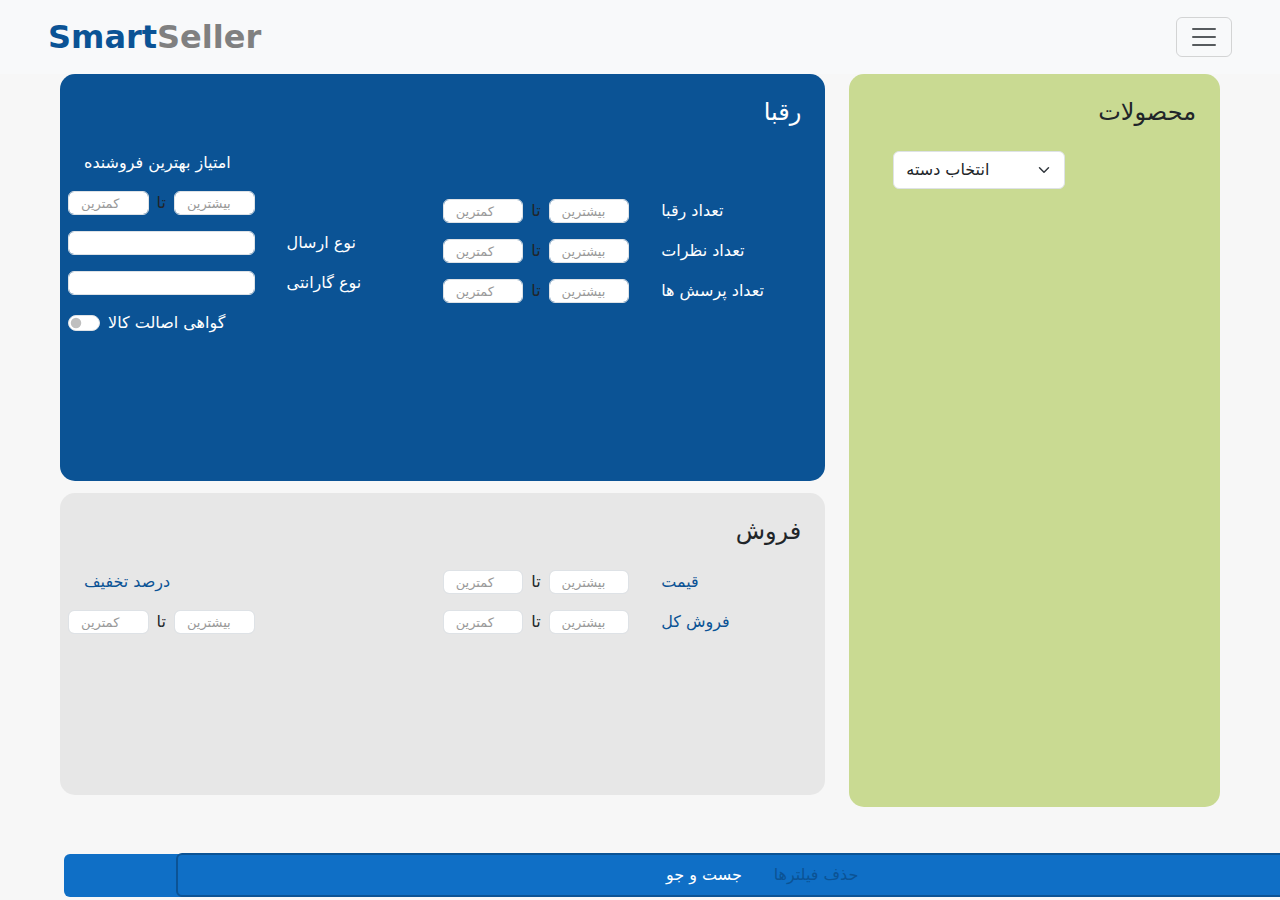
<file: SmartSeller_Website/nav.html>
<!DOCTYPE html>
<html lang="en">

<head>
    <meta charset="UTF-8">
    <meta name="viewport" content="width=device-width, initial-scale=1.0">
    <title>Filter Panel UI</title>
    <link href="https://cdn.jsdelivr.net/npm/bootstrap@5.3.0/dist/css/bootstrap.min.css" rel="stylesheet">
    <style>
        /* Full page height setup */
        body, html {
            height: 95vh; /* Adjusted to 90vh as per requirement */
            margin: 0;
            background-color: #F7F7F7; /* Background color between sections */
        }
        .navbar-collapse {  
            display: none !important;  
        }  
        .navbar-toggler {  
            display: block !important;  
        }  
        .navbar-brand span {
            color: #0B5395;
            font-size: 2rem;
            font-weight: bold;
        }
        .navbar-brand span.seller {
            color: gray;
        }
        
        /* Competitors section styles */
        #competitorsSection {
            background-color: #0B5395;
            height: calc((81vh - 2rem) * 3.5 / 6); /* Adjusted height with padding consideration */
            border-radius: 15px; /* Smooth and curved corners */
            padding: 0.5rem;
            margin-bottom: 0.8rem; /* Space between Competitors and Sales */
        }

        /* Sales section styles */
        #salesSection {
            background-color: #e7e7e7;
            height: calc((81vh - 2rem) * 2.6 / 6); /* Adjusted height with padding consideration */
            border-radius: 15px; /* Smooth and curved corners */
            padding: 0.5rem;
        }

        /* Product section styles */
        #productSection {
            background-color: #C9DA92;
            height: calc(85vh - 2rem); /* Full height with padding consideration */
            border-radius: 15px; /* Smooth and curved corners */
            padding: 0.5rem;
        }

        /* Min, Till, Max input section */
        .range-inputs {
            display: flex;
            align-items: center;
        }

        .range-inputs input {
            width: 3rem; /* Adjust width as needed */
            height: 1.5rem;
            margin-right: 0.5rem;
        }

        .range-inputs span {
            margin-right: 0.5rem;
        }

        /* Buttons styling */
        .btn-search {
            background-color: #0F6FC6;
            color: white;
            border: none;
            padding: 0.6rem 1.7rem;
            margin-right: 1rem;
            position: absolute;
            bottom: 0.2rem;
            left: 4rem;
        }

        .btn-clear {
            background-color: transparent;
            color: #0B5395;
            border: 2px solid #0B5395;
            padding: 0.5rem 0.6rem;
            position: absolute;
            bottom: 0.2rem;
            left: 11rem;
        }

        #productSection .container{
            height: 80%;
        }
        #productSection .container .cat-row{
            padding: 0 1.5rem;
        }
        #productCategory{
            width: 95%;
        }
        #productSection .container .cat-form{
            width: 100%;
            padding: 0 0 !important;
        }
        .cat-form .range-inputs .form-control{
            width: 100%;
        }
        .cat-form-title{
            font-size: 1rem;
            color: white;
        }
        .cat-form-title-sales{
            font-size: 1rem;
            color: #0B5395;
        }
        .custom-placeholder::placeholder {  
            font-size: 13px;  
            color: #999; 
        } 
        .no-arrows {  
        -moz-appearance: textfield;  
    }  

    .no-arrows::-webkit-inner-spin-button,  
    .no-arrows::-webkit-outer-spin-button {  
        -webkit-appearance: none;  
        margin: 0;  
    } 
    /* Show table after filtering */
    #productTable {
        margin-top: 2rem;
        display: none;
    }
    </style>
</head>

<body>
    <nav class="navbar navbar-expand-lg navbar-light bg-light">
        <div class="container-fluid px-5 py-0">    
             <a class="navbar-brand" href="#">
                <span>Smart</span><span class="seller">Seller</span> 
             </a>  
             <button class="navbar-toggler" type="button" data-bs-toggle="collapse" data-bs-target="#navbarNav" aria-controls="navbarNav" aria-expanded="false" aria-label="Toggle navigation">  
                 <span class="navbar-toggler-icon"></span>  
             </button>  
        </div>
    </nav>
    <div class="container-fluid">
        <div class="row px-5">
            <div class="col-md-8">
                <!-- Competitors section -->
                <div id="competitorsSection">
                    <h4 class="text-end p-3 text-white">رقبا</h4>
                    <!-- Content for Competitors section -->
                     <div class="row col-12 ">
                        <div class="col-6">
                            <div class="row">
                                <div class="col-8"><p class="cat-form-title px-3">امتیاز بهترین فروشنده</p></div>
                            </div>
                            <div class="row cat-form">
                                <div class="col-7 mb-3">
                                    <div class="range-inputs">
                                        <input type="number" class="form-control no-arrows custom-placeholder" id="bestSellerMin" placeholder="کمترین">
                                        <span>تا</span>
                                        <input type="number" class="form-control no-arrows custom-placeholder" id="bestSellerMax" placeholder="بیشترین">
                                    </div>
                                </div>
                                <div class="col-7">
                                    <div class="range-inputs">
                                        <input type="number" class="form-control" id="sellerType" placeholder="">
                                    </div>
                                </div>
                                <div class="col-5"><p class="cat-form-title">نوع ارسال</p></div>
                                <div class="col-7">
                                    <div class="range-inputs">
                                        <input type="number" class="form-control" id="deliveryType" placeholder="">
                                    </div>
                                </div>
                                <div class="col-5"><p class="cat-form-title">نوع گارانتی</p></div>
                                
                            </div>
                            <div class="form-check form-switch ">
                                <input class="form-check-input" type="checkbox" id="authenticity">
                                <label class="form-check-label text-white" for="authenticity">گواهی اصالت کالا</label>
                            </div>
                         </div>
                         <div class="col-6 mt-5">
                            <div class="row row-cols-2 cat-form">
                                <div class="col-7">
                                    <div class="range-inputs">
                                        <input type="number" class="form-control no-arrows custom-placeholder" id="competitorsMin" placeholder="کمترین">
                                        <span>تا</span>
                                        <input type="number" class="form-control no-arrows custom-placeholder" id="competitorsMax" placeholder="بیشترین">
                                    </div>
                                </div>
                                <div class="col-5"><p class="cat-form-title">تعداد  رقبا</p></div>
                                <div class="col-7">
                                    <div class="range-inputs">
                                        <input type="number" class="form-control no-arrows custom-placeholder" id="reviewsMin" placeholder="کمترین">
                                        <span>تا</span>
                                        <input type="number" class="form-control no-arrows custom-placeholder" id="reviewsMax" placeholder="بیشترین">
                                    </div>
                                </div>
                                <div class="col-5"><p class="cat-form-title">تعداد نظرات</p></div>
                                <div class="col-7">
                                    <div class="range-inputs">
                                        <input type="number" class="form-control no-arrows custom-placeholder" id="questionsMin" placeholder="کمترین">
                                        <span>تا</span>
                                        <input type="number" class="form-control no-arrows custom-placeholder" id="questionsMax" placeholder="بیشترین">
                                    </div>
                                </div>
                                <div class="col-5"><p class="cat-form-title">تعداد پرسش ها</p></div>
                            </div>
                         </div>
                     </div>
                     
                </div>

                <!-- Sales section -->
                <div id="salesSection">
                    <h4 class="text-end p-3">فروش</h4>
                    <div class="row col-12 ">
                        <div class="col-6">
                            <div class="row">
                                <div class="col-8"><p class="cat-form-title-sales px-3">درصد تخفیف</p></div>
                            </div>
                            <div class="row cat-form">
                                <div class="col-7 mb-3">
                                    <div class="range-inputs">
                                        <input type="number" class="form-control no-arrows custom-placeholder" id="discountMin" placeholder="کمترین">
                                        <span>تا</span>
                                        <input type="number" class="form-control no-arrows custom-placeholder" id="discountMax" placeholder="بیشترین">
                                    </div>
                                </div>
                            </div>
                        </div>
                        <div class="col-6">
                            <div class="row row-cols-2 cat-form">
                                <div class="col-7">
                                    <div class="range-inputs">
                                        <input type="number" class="form-control no-arrows custom-placeholder" id="priceMin" placeholder="کمترین">
                                        <span>تا</span>
                                        <input type="number" class="form-control no-arrows custom-placeholder" id="priceMax" placeholder="بیشترین">
                                    </div>
                                </div>
                                <div class="col-5"><p class="cat-form-title-sales">قیمت</p></div>
                                <div class="col-7">
                                    <div class="range-inputs">
                                        <input type="number" class="form-control no-arrows custom-placeholder" id="salesMin" placeholder="کمترین">
                                        <span>تا</span>
                                        <input type="number" class="form-control no-arrows custom-placeholder" id="salesMax" placeholder="بیشترین">
                                    </div>
                                </div>
                                <div class="col-5"><p class="cat-form-title-sales">فروش کل</p></div>
                            </div>
                        </div>
                    </div>
                </div>
            </div>

            <div class="col-md-4">
                <!-- Product section -->
                <div id="productSection">
                    <h4 class="text-end p-3">محصولات</h4>
                    <div class="container">
                        <div class="row justify-content-start cat-row">
                            <div class="col-8">
                                <select class="form-select no-arrows custom-placeholder" id="productCategory" placeholder="انتخاب">
                                    <option value="">انتخاب دسته</option>
                                    <option value="category1">دسته ۱</option>
                                    <option value="category2">دسته ۲</option>
                                    <option value="category3">دسته ۳</option>
                                </select>
                            </div>
                            <div class="col-4">
                                <label for="productCategory" class="form-label"></label>
                            </div>
                        </div>

                        <div class="row justify-content-center">
                            <button class="btn btn-search" onclick="applyFilters()">جست و جو</button>
                            <button class="btn btn-clear" onclick="clearFilters()">حذف فیلترها</button>
                        </div>
                    </div>
                </div>
                <!-- Table to display filtered data -->
                <table class="table table-bordered mt-5" id="productTable">
                    <thead>
                        <tr>
                            <th>نام محصول</th>
                            <th>دسته</th>
                            <th>قیمت</th>
                            <th>تخفیف</th>
                            <th>امتیاز بهترین فروشنده</th>
                            <th>رقبا</th>
                            <th>نظرات</th>
                            <th>پرسش‌ها</th>
                            <th>فروش</th>
                        </tr>
                    </thead>
                    <tbody id="productTableBody">
                        <!-- Rows will be added dynamically -->
                    </tbody>
                </table>
            </div>
        </div>
    </div>

    <!-- Optional: jQuery and Bootstrap JS -->
    <script src="https://code.jquery.com/jquery-3.6.0.min.js"></script>
    <script src="https://cdn.jsdelivr.net/npm/bootstrap@5.3.0/dist/js/bootstrap.bundle.min.js"></script>
    <script>
        // Mock data
        const products = [
            { name: 'محصول ۱', category: 'دسته ۱', price: 20000, discount: 10, bestSellerScore: 4.5, competitors: 5, reviews: 100, questions: 10, sales: 200 },
            { name: 'محصول ۲', category: 'دسته ۲', price: 50000, discount: 20, bestSellerScore: 4.8, competitors: 3, reviews: 150, questions: 15, sales: 500 },
            { name: 'محصول ۳', category: 'دسته ۱', price: 30000, discount: 15, bestSellerScore: 4.3, competitors: 4, reviews: 80, questions: 5, sales: 300 },
            { name: 'محصول ۴', category: 'دسته ۳', price: 40000, discount: 5, bestSellerScore: 4.0, competitors: 2, reviews: 60, questions: 8, sales: 150 },
            { name: 'محصول ۵', category: 'دسته ۲', price: 15000, discount: 25, bestSellerScore: 4.7, competitors: 6, reviews: 120, questions: 12, sales: 450 }
        ];

        // Function to apply filters
        function applyFilters() {
            const category = document.getElementById('productCategory').value;
            const priceMin = document.getElementById('priceMin').value;
            const priceMax = document.getElementById('priceMax').value;
            const discountMin = document.getElementById('discountMin').value;
            const discountMax = document.getElementById('discountMax').value;
            const bestSellerMin = document.getElementById('bestSellerMin').value;
            const bestSellerMax = document.getElementById('bestSellerMax').value;
            const competitorsMin = document.getElementById('competitorsMin').value;
            const competitorsMax = document.getElementById('competitorsMax').value;
            const reviewsMin = document.getElementById('reviewsMin').value;
            const reviewsMax = document.getElementById('reviewsMax').value;
            const questionsMin = document.getElementById('questionsMin').value;
            const questionsMax = document.getElementById('questionsMax').value;
            const salesMin = document.getElementById('salesMin').value;
            const salesMax = document.getElementById('salesMax').value;

            // Filter the products based on the inputs
            const filteredProducts = products.filter(product => {
                return (!category || product.category === category) &&
                       (!priceMin || product.price >= priceMin) &&
                       (!priceMax || product.price <= priceMax) &&
                       (!discountMin || product.discount >= discountMin) &&
                       (!discountMax || product.discount <= discountMax) &&
                       (!bestSellerMin || product.bestSellerScore >= bestSellerMin) &&
                       (!bestSellerMax || product.bestSellerScore <= bestSellerMax) &&
                       (!competitorsMin || product.competitors >= competitorsMin) &&
                       (!competitorsMax || product.competitors <= competitorsMax) &&
                       (!reviewsMin || product.reviews >= reviewsMin) &&
                       (!reviewsMax || product.reviews <= reviewsMax) &&
                       (!questionsMin || product.questions >= questionsMin) &&
                       (!questionsMax || product.questions <= questionsMax) &&
                       (!salesMin || product.sales >= salesMin) &&
                       (!salesMax || product.sales <= salesMax);
            });

            // Display the filtered products in the table
            const tableBody = document.getElementById('productTableBody');
            tableBody.innerHTML = ''; // Clear previous results

            filteredProducts.forEach(product => {
                const row = `<tr>
                    <td>${product.name}</td>
                    <td>${product.category}</td>
                    <td>${product.price}</td>
                    <td>${product.discount}%</td>
                    <td>${product.bestSellerScore}</td>
                    <td>${product.competitors}</td>
                    <td>${product.reviews}</td>
                    <td>${product.questions}</td>
                    <td>${product.sales}</td>
                </tr>`;
                tableBody.innerHTML += row;
            });

            // Show the table if there are results
            document.getElementById('productTable').style.display = filteredProducts.length ? 'table' : 'none';
        }

        // Function to clear filters
        function clearFilters() {
            document.getElementById('productCategory').value = '';
            document.getElementById('priceMin').value = '';
            document.getElementById('priceMax').value = '';
            document.getElementById('discountMin').value = '';
            document.getElementById('discountMax').value = '';
            document.getElementById('bestSellerMin').value = '';
            document.getElementById('bestSellerMax').value = '';
            document.getElementById('competitorsMin').value = '';
            document.getElementById('competitorsMax').value = '';
            document.getElementById('reviewsMin').value = '';
            document.getElementById('reviewsMax').value = '';
            document.getElementById('questionsMin').value = '';
            document.getElementById('questionsMax').value = '';
            document.getElementById('salesMin').value = '';
            document.getElementById('salesMax').value = '';

            // Clear table results
            document.getElementById('productTableBody').innerHTML = '';
            document.getElementById('productTable').style.display = 'none';
        }
    </script>
</body>
</html>
</file>
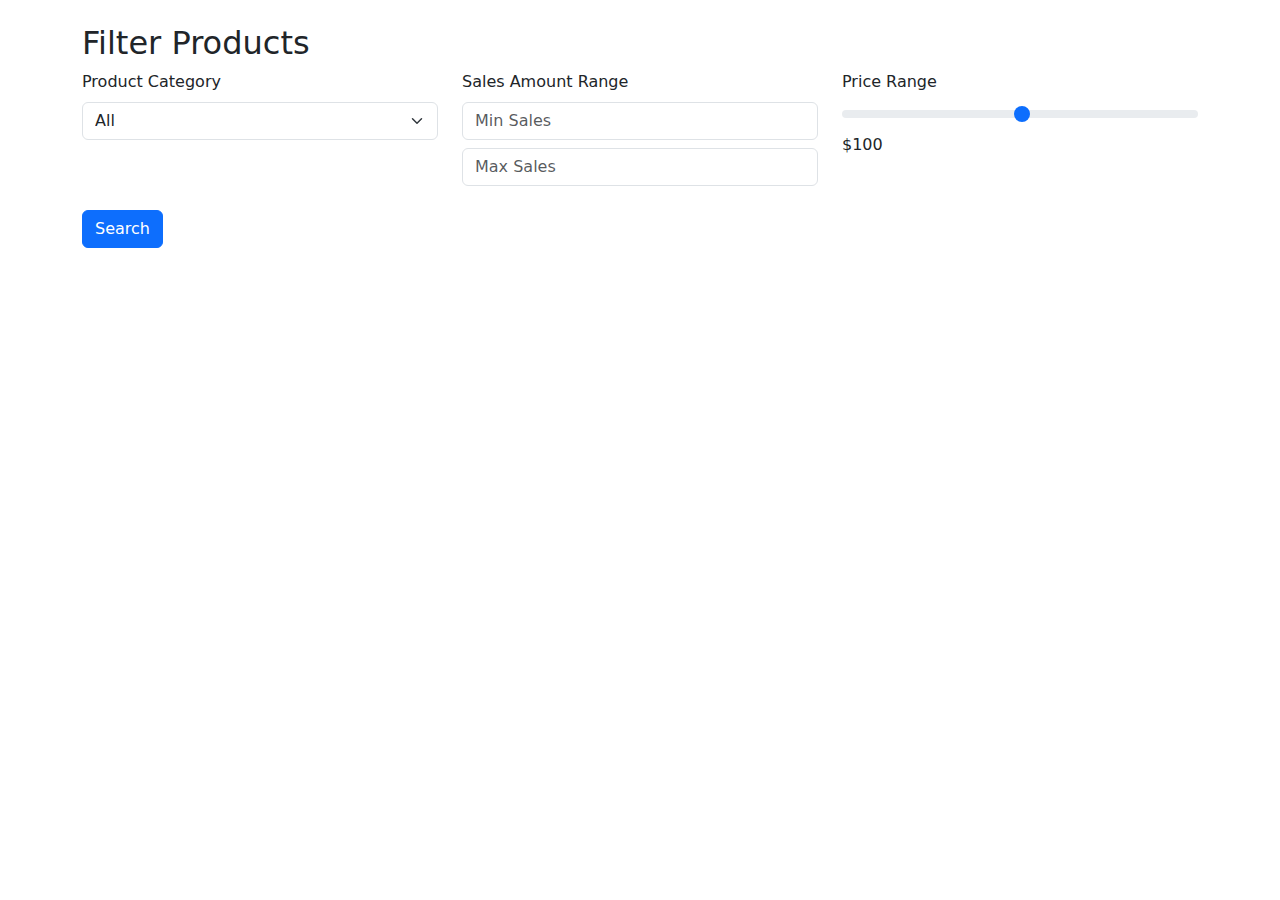
<file: SmartSeller_Website/try.html>
<!DOCTYPE html>
<html lang="en">

<head>
    <meta charset="UTF-8">
    <meta name="viewport" content="width=device-width, initial-scale=1.0">
    <title>Filterable Product Table</title>
    <link href="https://cdn.jsdelivr.net/npm/bootstrap@5.3.0/dist/css/bootstrap.min.css" rel="stylesheet">
    <style>
        #productTable {
            display: none;
            margin-top: 20px;
        }
    </style>
</head>

<body>
    <div class="container mt-4">
        <h2>Filter Products</h2>
        <div class="row">
            <div class="col-md-4">
                <label for="productCategory" class="form-label">Product Category</label>
                <select id="productCategory" class="form-select">
                    <option value="All">All</option>
                    <option value="Electronics">Electronics</option>
                    <option value="Clothing">Clothing</option>
                    <option value="Home Appliances">Home Appliances</option>
                </select>
            </div>

            <div class="col-md-4">
                <label for="salesAmountRange" class="form-label">Sales Amount Range</label>
                <input type="number" id="salesMin" class="form-control" placeholder="Min Sales" min="0">
                <input type="number" id="salesMax" class="form-control mt-2" placeholder="Max Sales" min="0">
            </div>

            <div class="col-md-4">
                <label for="priceRange" class="form-label">Price Range</label>
                <input type="range" id="priceRange" class="form-range" min="100" max="10000" step="100">
                <span id="priceRangeValue">$100</span>
            </div>
        </div>

        <div class="mt-4">
            <button class="btn btn-primary" onclick="filterProducts()">Search</button>
        </div>

        <table id="productTable" class="table table-bordered table-striped mt-4">
            <thead>
                <tr>
                    <th>Product Name</th>
                    <th>Product Category</th>
                    <th>Sales Amount</th>
                    <th>Product Price</th>
                </tr>
            </thead>
            <tbody>
                <!-- Mock data rows -->
                <tr data-category="Electronics" data-sales="150" data-price="1200">
                    <td>Smartphone</td>
                    <td>Electronics</td>
                    <td>150</td>
                    <td>$1200</td>
                </tr>
                <tr data-category="Clothing" data-sales="300" data-price="80">
                    <td>T-Shirt</td>
                    <td>Clothing</td>
                    <td>300</td>
                    <td>$80</td>
                </tr>
                <tr data-category="Home Appliances" data-sales="90" data-price="500">
                    <td>Microwave</td>
                    <td>Home Appliances</td>
                    <td>90</td>
                    <td>$500</td>
                </tr>
                <tr data-category="Electronics" data-sales="70" data-price="2500">
                    <td>Laptop</td>
                    <td>Electronics</td>
                    <td>70</td>
                    <td>$2500</td>
                </tr>
                <tr data-category="Clothing" data-sales="50" data-price="150">
                    <td>Jacket</td>
                    <td>Clothing</td>
                    <td>50</td>
                    <td>$150</td>
                </tr>
                <tr data-category="Home Appliances" data-sales="120" data-price="300">
                    <td>Blender</td>
                    <td>Home Appliances</td>
                    <td>120</td>
                    <td>$300</td>
                </tr>
            </tbody>
        </table>
    </div>

    <script>
        // Update price range display
        document.getElementById("priceRange").addEventListener("input", function () {
            document.getElementById("priceRangeValue").innerText = `$${this.value}`;
        });

        function filterProducts() {
            let category = document.getElementById("productCategory").value;
            let salesMin = parseInt(document.getElementById("salesMin").value) || 0;
            let salesMax = parseInt(document.getElementById("salesMax").value) || Infinity;
            let priceRange = parseInt(document.getElementById("priceRange").value);

            let table = document.getElementById("productTable");
            let rows = table.getElementsByTagName("tbody")[0].getElementsByTagName("tr");

            let isVisible = false;

            for (let i = 0; i < rows.length; i++) {
                let rowCategory = rows[i].getAttribute("data-category");
                let rowSales = parseInt(rows[i].getAttribute("data-sales"));
                let rowPrice = parseInt(rows[i].getAttribute("data-price"));

                if (
                    (category === "All" || rowCategory === category) &&
                    rowSales >= salesMin &&
                    rowSales <= salesMax &&
                    rowPrice <= priceRange
                ) {
                    rows[i].style.display = "";
                    isVisible = true;
                } else {
                    rows[i].style.display = "none";
                }
            }

            table.style.display = isVisible ? "table" : "none";
        }
    </script>

    <script src="https://cdn.jsdelivr.net/npm/bootstrap@5.3.0/dist/js/bootstrap.bundle.min.js"></script>
</body>

</html>
</file>
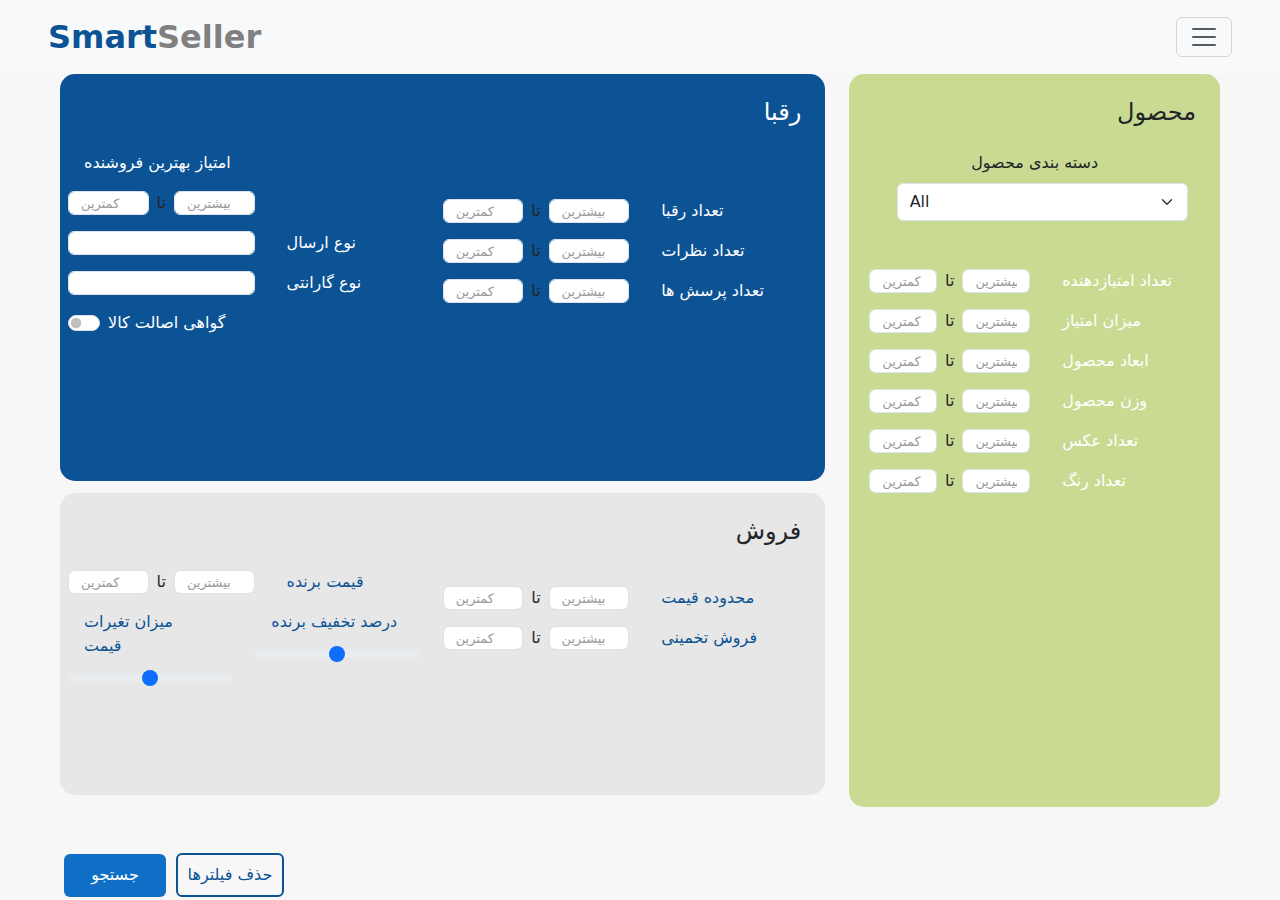
<file: SmartSeller_Website/uitry.html>
<!DOCTYPE html>
<html lang="en">

<head>
    <meta charset="UTF-8">
    <meta name="viewport" content="width=device-width, initial-scale=1.0">
    <title>Filter Panel UI</title>
    <link href="https://cdn.jsdelivr.net/npm/bootstrap@5.3.0/dist/css/bootstrap.min.css" rel="stylesheet">
    <style>
        /* Full page height setup */
        body, html {
            height: 95vh; /* Adjusted to 90vh as per requirement */
            margin: 0;
            background-color: #F7F7F7; /* Background color between sections */
        }
        .navbar-collapse {  
            display: none !important;  
        }  
        .navbar-toggler {  
            display: block !important;  
        }  
        .navbar-brand span {
            color: #0B5395;
            font-size: 2rem;
            font-weight: bold;
        }
        .navbar-brand span.seller {
            color: gray;
        }
        
        /* Competitors section styles */
        #competitorsSection {
            background-color: #0B5395;
            height: calc((81vh - 2rem) * 3.5 / 6); /* Adjusted height with padding consideration */
            border-radius: 15px; /* Smooth and curved corners */
            padding: 0.5rem;
            margin-bottom: 0.8rem; /* Space between Competitors and Sales */
        }

        /* Sales section styles */
        #salesSection {
            background-color: #e7e7e7;
            height: calc((81vh - 2rem) * 2.6 / 6); /* Adjusted height with padding consideration */
            border-radius: 15px; /* Smooth and curved corners */
            padding: 0.5rem;
        }

        /* Product section styles */
        #productSection {
            background-color: #C9DA92;
            height: calc(85vh - 2rem); /* Full height with padding consideration */
            border-radius: 15px; /* Smooth and curved corners */
            padding: 0.5rem;
        }

        /* Min, Till, Max input section */
        .range-inputs {
            display: flex;
            align-items: center;
        }

        .range-inputs input {
            width: 3rem; /* Adjust width as needed */
            height: 1.5rem;
            margin-right: 0.5rem;
        }

        .range-inputs span {
            margin-right: 0.5rem;
        }

        /* Buttons styling */
        .btn-search {
            background-color: #0F6FC6;
            color: white;
            border: none;
            padding: 0.6rem 1.7rem;
            margin-right: 1rem;
            position: absolute;
            bottom: 0.2rem;
            left: 4rem;
        }

        .btn-clear {
            background-color: transparent;
            color: #0B5395;
            border: 2px solid #0B5395;
            padding: 0.5rem 0.6rem;
            position: absolute;
            bottom: 0.2rem;
            left: 11rem;
        }

        #productSection .container{
            /* border: #0B5395; */
            /* background-color: #fff; */
            height: 80%;
        }
        #productSection .container .cat-row{
            padding: 0 1.5rem;
        }
        #productCategory{
            width: 95%;
        }
        #productSection .container .cat-form{
            width: 100%;
            padding: 0 0 !important;
            /* background-color: #fff; */
        }
        .cat-form .range-inputs .form-control{
            width: 100%;
        }
        .cat-form-title{
            font-size: 1rem;
            color: white;
        }
        .cat-form-title-sales{
            font-size: 1rem;
            color: #0B5395;
        }
        .custom-placeholder::placeholder {  
            font-size: 13px; /* Change this value to your desired size */  
            color: #999; 
        } 
        .no-arrows {  
        -moz-appearance: textfield; /* Firefox */  
    }  

    .no-arrows::-webkit-inner-spin-button,  
    .no-arrows::-webkit-outer-spin-button {  
        -webkit-appearance: none; /* Chrome, Safari, Edge */  
        margin: 0; /* Remove margin */  
    } 
    
    </style>
</head>

<body>
    <nav class="navbar navbar-expand-lg navbar-light bg-light">
        <div class="container-fluid px-5 py-0">    
             <a class="navbar-brand" href="#">
                <span>Smart</span><span class="seller">Seller</span> 
             </a>  
             <button class="navbar-toggler" type="button" data-bs-toggle="collapse" data-bs-target="#navbarNav" aria-controls="navbarNav" aria-expanded="false" aria-label="Toggle navigation">  
                 <span class="navbar-toggler-icon"></span>  
             </button>  

             <!-- <div class="collapse navbar-collapse" id="navbarNav">  
                 <ul class="navbar-nav">  
                     <li class="nav-item">  
                         <a class="nav-link active" aria-current="page" href="#">Home</a>  
                     </li>  
                     <li class="nav-item">  
                         <a class="nav-link" href="#">Features</a>  
                     </li>  
                     <li class="nav-item">  
                         <a class="nav-link" href="#">Pricing</a>  
                     </li>  
                     <li class="nav-item">  
                         <a class="nav-link disabled" href="#" tabindex="-1" aria-disabled="true">Disabled</a>  
                     </li>  
                 </ul>  
             </div>     -->
        </div>
    </nav>
    <div class="container-fluid">
        <div class="row px-5">
            <div class="col-md-8">
                <!-- Competitors section -->
                <div id="competitorsSection">
                    <h4 class="text-end p-3 text-white">رقبا</h4>
                    <!-- Content for Competitors section -->
                     <div class="row col-12 ">
                        <div class="col-6">
                            <div class="row">
                                <div class="col-8"><p class="cat-form-title px-3">امتیاز بهترین فروشنده</p></div>
                            </div>
                            <div class="row cat-form">
                                <div class="col-7 mb-3">
                                    <div class="range-inputs">
                                        <input type="number" class="form-control no-arrows custom-placeholder" placeholder="کمترین" id="bestSellerMin">
                                        <span>تا</span>
                                        <input type="number" class="form-control no-arrows custom-placeholder" placeholder="بیشترین" id="bestSellerMax">
                                    </div>
                                </div>
                                <div class="col-7">
                                    <div class="range-inputs">
                                        <input type="number" class="form-control" placeholder="">
                                    </div>
                                </div>
                                <div class="col-5"><p class="cat-form-title">نوع ارسال</p></div>
                                <div class="col-7">
                                    <div class="range-inputs">
                                        <input type="number" class="form-control" placeholder="">
                                    </div>
                                </div>
                                <div class="col-5"><p class="cat-form-title">نوع گارانتی</p></div>
                                
                            </div>
                            <div class="form-check form-switch ">
                                <input class="form-check-input" type="checkbox" id="flexSwitchCheckDefault">
                                <label class="form-check-label text-white" for="flexSwitchCheckDefault">گواهی اصالت کالا</label>
                            </div>
                         </div>
                         <div class="col-6 mt-5">
                            <div class="row row-cols-2 cat-form">
                                <div class="col-7">
                                    <div class="range-inputs">
                                        <input type="number" class="form-control no-arrows custom-placeholder" placeholder="کمترین" id="competitorsMin">
                                        <span>تا</span>
                                        <input type="number" class="form-control no-arrows custom-placeholder" placeholder="بیشترین" id="competitorsMax">
                                    </div>
                                </div>
                                <div class="col-5"><p class="cat-form-title">تعداد  رقبا</p></div>
                                <div class="col-7">
                                    <div class="range-inputs">
                                        <input type="number" class="form-control no-arrows custom-placeholder" placeholder="کمترین" id="reviewsMin">
                                        <span>تا</span>
                                        <input type="number" class="form-control no-arrows custom-placeholder" placeholder="بیشترین" id="reviewsMax">
                                    </div>
                                </div>
                                <div class="col-5"><p class="cat-form-title">تعداد نظرات</p></div>
                                <div class="col-7">
                                    <div class="range-inputs">
                                        <input type="number" class="form-control no-arrows custom-placeholder" placeholder="کمترین" id="questionsMin">
                                        <span>تا</span>
                                        <input type="number" class="form-control no-arrows custom-placeholder" placeholder="بیشترین" id="questionsMax">
                                    </div>
                                </div>
                                <div class="col-5"><p class="cat-form-title">تعداد پرسش ها</p></div>
                            </div>
                         </div>
                     </div>
                     
                </div>

                <!-- Sales section -->
                <div id="salesSection">
                    <h4 class="text-end p-3">فروش</h4>
                    <div class="row col-12 ">
                        <div class="col-6">
                            <div class="row row-cols-2 cat-form">
                                <div class="col-7">
                                    <div class="range-inputs">
                                        <input type="number" class="form-control no-arrows custom-placeholder" placeholder="کمترین" id="priceMin">
                                        <span>تا</span>
                                        <input type="number" class="form-control no-arrows custom-placeholder" placeholder="بیشترین" id="priceMax">
                                    </div>
                                </div>
                                <div class="col-5"><p class="cat-form-title-sales">قیمت برنده</p></div>
                            </div>
                            <div class="row">
                                  <div class="col">
                                    <label for="priceRange" class="form-label cat-form-title-sales px-3 ">میزان تغیرات قیمت</label>
                                    <input type="range" class="form-range" min="0" max="5" step="0.5" id="priceRange">
                                    <!-- <span id="priceRangeValue">$100</span> -->
                                  </div>
                                  <div class="col">
                                    <label for="discountPercent" class="form-label cat-form-title-sales px-3">درصد تخفیف برنده</label>
                                    <input type="range" class="form-range" min="0" max="5" step="0.5" id="discountPercent">
                                    <!-- <span id="discountPercentValue">0%</span> -->
                                  </div>
                            </div>
                         </div>
                         <div class="col-6 mt-3">
                            <div class="row row-cols-2 cat-form">
                                <div class="col-7">
                                    <div class="range-inputs">
                                        <input type="number" class="form-control no-arrows custom-placeholder" placeholder="کمترین">
                                        <span>تا</span>
                                        <input type="number" class="form-control no-arrows custom-placeholder" placeholder="بیشترین">
                                    </div>
                                </div>
                                <div class="col-5"><p class="cat-form-title-sales">محدوده قیمت</p></div>
                                <div class="col-7">
                                    <div class="range-inputs">
                                        <input type="number" class="form-control no-arrows custom-placeholder" placeholder="کمترین" id="priceMin">
                                        <span>تا</span>
                                        <input type="number" class="form-control no-arrows custom-placeholder" placeholder="بیشترین" id="priceMax">
                                    </div>
                                </div>
                                <div class="col-5"><p class="cat-form-title-sales">فروش تخمینی</p></div>
                            </div>
                         </div>
                     </div>
                </div>
            </div>

            <!-- Product section -->
            <div class="col-md-4">
                <div id="productSection">
                    <h4 class="text-end p-3">محصول</h4>
                    <!-- Content for Product section -->
                    <div class="container">
                        <div class="row cat-row">
                            <label for="productCategory" class="form-label text-center">دسته بندی محصول</label>
                            <select id="productCategory" class="form-select form-select-md ms-auto mb-5">
                                <option value="All">All</option>
                                <option value="Electronics">Electronics</option>
                                <option value="Clothing">Clothing</option>
                                <option value="Home Appliances">Home Appliances</option>
                            </select>
                        </div>
                        <div class="row row-cols-2 cat-form">
                          <div class="col-7">
                            <div class="range-inputs">
                                <input type="number" class="form-control no-arrows custom-placeholder" placeholder="کمترین">
                                <span>تا</span>
                                <input type="number" class="form-control no-arrows custom-placeholder" placeholder="بیشترین">
                            </div>
                          </div>
                          <div class="col-5"><p class="cat-form-title">تعداد امتیازدهنده</p></div>
                          <div class="col-7"><div class="range-inputs">
                            <input type="number" class="form-control no-arrows custom-placeholder" placeholder="کمترین">
                            <span>تا</span>
                            <input type="number" class="form-control no-arrows custom-placeholder" placeholder="بیشترین"></div>
                          </div>
                          <div class="col-5"><p class="cat-form-title">میزان امتیاز</p></div>
                          <div class="col-7"><div class="range-inputs">
                            <input type="number" class="form-control no-arrows custom-placeholder" placeholder="کمترین">
                            <span>تا</span>
                            <input type="number" class="form-control no-arrows custom-placeholder" placeholder="بیشترین"></div>
                          </div>
                          <div class="col-5"><p class="cat-form-title">ابعاد محصول</p></div>
                          <div class="col-7"><div class="range-inputs">
                            <input type="number" class="form-control no-arrows custom-placeholder" placeholder="کمترین">
                            <span>تا</span>
                            <input type="number" class="form-control no-arrows custom-placeholder" placeholder="بیشترین"></div>
                          </div>
                          <div class="col-5"><p class="cat-form-title">وزن محصول</p></div>
                          <div class="col-7"><div class="range-inputs">
                            <input type="number" class="form-control no-arrows custom-placeholder" placeholder="کمترین">
                            <span>تا</span>
                            <input type="number" class="form-control no-arrows custom-placeholder" placeholder="بیشترین"></div>
                          </div>
                          <div class="col-5"><p class="cat-form-title">تعداد عکس</p></div>
                          <div class="col-7"><div class="range-inputs">
                            <input type="number" class="form-control no-arrows custom-placeholder" placeholder="کمترین">
                            <span>تا</span>
                            <input type="number" class="form-control no-arrows custom-placeholder" placeholder="بیشترین"></div>
                          </div>
                          <div class="col-5"><p class="cat-form-title">تعداد رنگ</p></div>
                      </div>
                </div>
            </div>
            </div>
    </div>

    <button class="btn btn-search" onclick="applyFilter()">جستجو</button>
    <button class="btn btn-clear" onclick="clearFilters()">حذف فیلترها</button>

    <!-- <table class="table table-bordered mt-5" id="productTable">
        <thead>
            <tr>
                <th>نام محصول</th>
                <th>دسته</th>
                <th>قیمت</th>
                <th>تخفیف</th>
                <th>امتیاز بهترین فروشنده</th>
                <th>رقبا</th>
                <th>نظرات</th>
                <th>پرسش‌ها</th>
                <th>فروش</th>
            </tr>
        </thead>
        <tbody id="productTableBody">
        </tbody>
    </table> -->
    <script src="https://code.jquery.com/jquery-3.6.0.min.js"></script>
    <script src="https://cdn.jsdelivr.net/npm/bootstrap@5.3.0/dist/js/bootstrap.bundle.min.js"></script>

    <script>
        // Mock data
        const products = [
            { name: 'محصول ۱', category: 'دسته ۱', price: 20000, discount: 10, bestSellerScore: 4.5, competitors: 5, reviews: 100, questions: 10, sales: 200 },
            { name: 'محصول ۲', category: 'دسته ۲', price: 50000, discount: 20, bestSellerScore: 4.8, competitors: 3, reviews: 150, questions: 15, sales: 500 },
            { name: 'محصول ۳', category: 'دسته ۱', price: 30000, discount: 15, bestSellerScore: 4.3, competitors: 4, reviews: 80, questions: 5, sales: 300 },
            { name: 'محصول ۴', category: 'دسته ۳', price: 40000, discount: 5, bestSellerScore: 4.0, competitors: 2, reviews: 60, questions: 8, sales: 150 },
            { name: 'محصول ۵', category: 'دسته ۲', price: 15000, discount: 25, bestSellerScore: 4.7, competitors: 6, reviews: 120, questions: 12, sales: 450 }
        ];

        // Function to apply filters
        function applyFilters() {
            const category = document.getElementById('productCategory').value;
            const priceMin = document.getElementById('priceMin').value;
            const priceMax = document.getElementById('priceMax').value;
            const discountMax = document.getElementById('discountPercent').value;
            const bestSellerMin = document.getElementById('bestSellerMin').value;
            const bestSellerMax = document.getElementById('bestSellerMax').value;
            const competitorsMin = document.getElementById('competitorsMin').value;
            const competitorsMax = document.getElementById('competitorsMax').value;
            const reviewsMin = document.getElementById('reviewsMin').value;
            const reviewsMax = document.getElementById('reviewsMax').value;
            const questionsMin = document.getElementById('questionsMin').value;
            const questionsMax = document.getElementById('questionsMax').value;
            const salesMin = document.getElementById('salesMin').value;
            const salesMax = document.getElementById('salesMax').value;

            // Filter the products based on the inputs
            const filteredProducts = products.filter(product => {
                return (!category || product.category === category) &&
                       (!priceMin || product.price >= priceMin) &&
                       (!priceMax || product.price <= priceMax) &&
                       (!discountPercent || product.discount >= discountPercent) &&
                       (!bestSellerMin || product.bestSellerScore >= bestSellerMin) &&
                       (!bestSellerMax || product.bestSellerScore <= bestSellerMax) &&
                       (!competitorsMin || product.competitors >= competitorsMin) &&
                       (!competitorsMax || product.competitors <= competitorsMax) &&
                       (!reviewsMin || product.reviews >= reviewsMin) &&
                       (!reviewsMax || product.reviews <= reviewsMax) &&
                       (!questionsMin || product.questions >= questionsMin) &&
                       (!questionsMax || product.questions <= questionsMax) &&
                       (!salesMin || product.sales >= salesMin) &&
                       (!salesMax || product.sales <= salesMax);
            });

            // Display the filtered products in the table
            const tableBody = document.getElementById('productTableBody');
            tableBody.innerHTML = ''; // Clear previous results

            filteredProducts.forEach(product => {
                const row = `<tr>
                    <td>${product.name}</td>
                    <td>${product.category}</td>
                    <td>${product.price}</td>
                    <td>${product.discount}%</td>
                    <td>${product.bestSellerScore}</td>
                    <td>${product.competitors}</td>
                    <td>${product.reviews}</td>
                    <td>${product.questions}</td>
                    <td>${product.sales}</td>
                </tr>`;
                tableBody.innerHTML += row;
            });

            // Show the table if there are results
            document.getElementById('productTable').style.display = filteredProducts.length ? 'table' : 'none';
        }

        // Function to clear filters
        function clearFilters() {
            document.getElementById('productCategory').value = '';
            document.getElementById('priceMin').value = '';
            document.getElementById('priceMax').value = '';
            document.getElementById('discountPercent').value = '';
            document.getElementById('bestSellerMin').value = '';
            document.getElementById('bestSellerMax').value = '';
            document.getElementById('competitorsMin').value = '';
            document.getElementById('competitorsMax').value = '';
            document.getElementById('reviewsMin').value = '';
            document.getElementById('reviewsMax').value = '';
            document.getElementById('questionsMin').value = '';
            document.getElementById('questionsMax').value = '';
            document.getElementById('salesMin').value = '';
            document.getElementById('salesMax').value = '';

            // Clear table results
            document.getElementById('productTableBody').innerHTML = '';
            document.getElementById('productTable').style.display = 'none';
        }
    </script>
</body>

</html>
</file>
